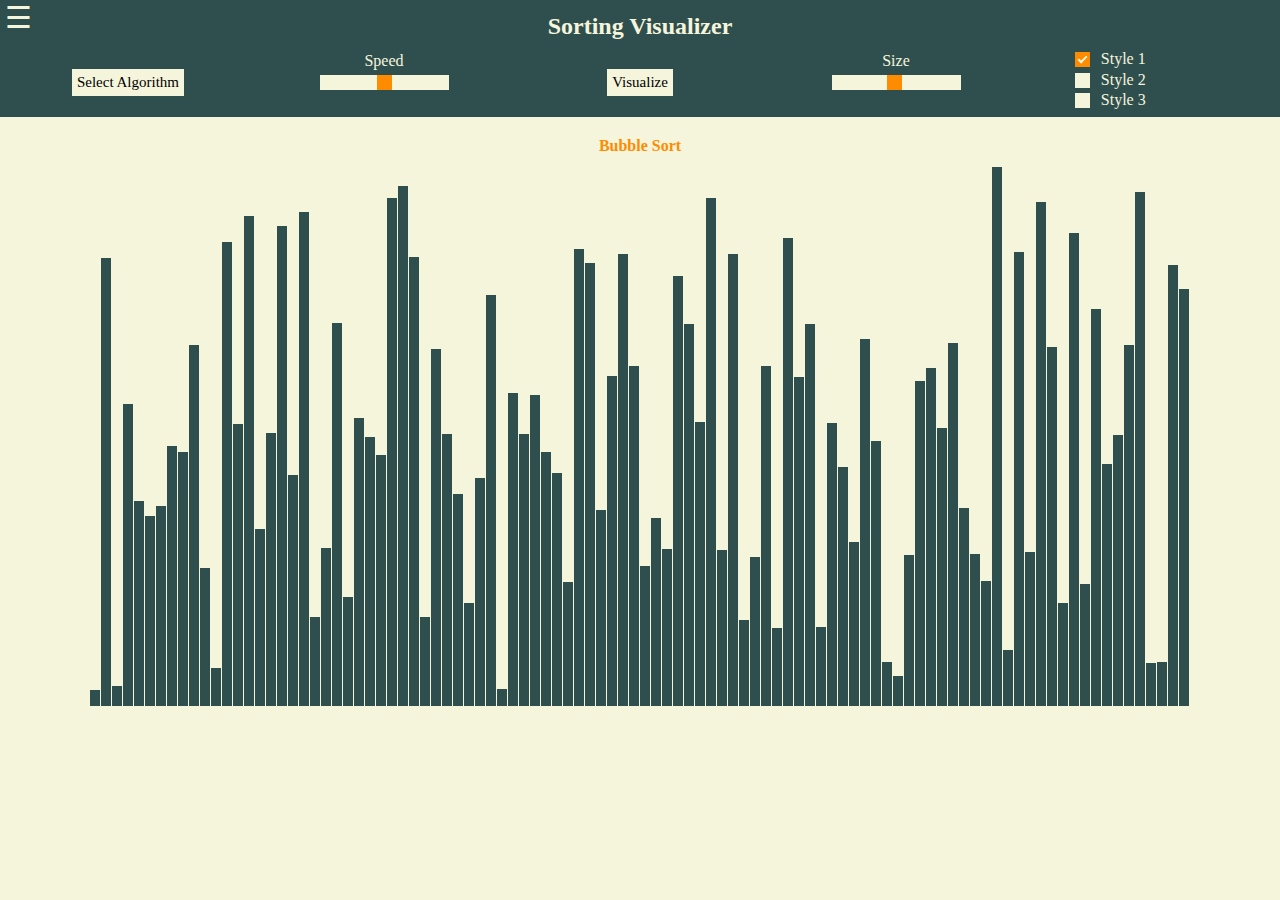
<file: index.html>
<!DOCTYPE html>
<html>
    <head>
        <meta charset="UTF-8">
        <meta name="keywords" content="Algorithm, Visualizer, Sorting">
        <meta name="author" content="Aidan LoStracco">
        <meta name="viewport" content="width=device-width, initial-scale=1.0">
        <title>Algorithm Visualizer</title>
        <link rel="stylesheet" href="./styleSheet.css">
        <link rel="icon" href="./AVlogo.png">
    </head>
    <body>
        <nav id="menu" class="menuScreen">
            <a href="javascript:void(0)" id="closeButton" onclick=closeMenu()>&times;</a>
            <div class="menuScreen-content">
                <a href="./sort/sorting-algo.html">Sorting Visualizer</a>
                <a href="./pathfind/pathfinding-algo.html">Pathfinding Visualizer</a>
            </div>
        </nav>
        <header id="topSection">
            <div>
                <p id="menuButton" onclick="openMenu()">&#9776;</p>
                <h2 id="pageHeading">Sorting Visualizer</h2>
            </div>
            <div class="options">
                <div class="sortColumn">
                    <div class="dropdown">
                        <button class="headerButton">Select Algorithm</button>
                        <div class="dropdownOptions">
                            <p onclick="changeAlgo('Bubble Sort')">Bubble Sort</p>
                            <p onclick="changeAlgo('Heap Sort')">Heap Sort</p>
                            <p onclick="changeAlgo('Insertion Sort')">Insertion Sort</p>
                            <p onclick="changeAlgo('Merge Sort')">Merge Sort</p>
                            <p onclick="changeAlgo('Quick Sort')">Quick Sort</p>
                            <p onclick="changeAlgo('Selection Sort')">Selection Sort</p>
                        </div>
                    </div>
                </div>
                <div class="sortColumn">
                    <p>Speed</p>
                    <input id="speed" class="slider" type="range" min="1" max="5" value="3"/>
                </div>
                <div class="sortColumn">
                    <button id="startButton" class="headerButton" onclick=startStopButton()>Visualize</button>
                </div>
                <div class="sortColumn">
                    <p>Size</p>
                    <input id="size" class="slider" type="range" min="5" max="200" value="100" oninput="generateChart(this.value)"/>
                </div>
                <div class="sortColumn">
                    <label class="box">Style 1
                        <input type="radio" name="colourSelector" checked="checked" onclick="changeStyle('beige', 'darkslategrey', 'darkorange', 'orange')"/>
                        <span class="checkbox"></span>
                    </label>
                    <label class="box">Style 2
                        <input type="radio" name="colourSelector" onclick="changeStyle('#01C8EE', '#101B37', '#E41376', '#ED5EA1')"/>
                        <span class="checkbox"></span>
                    </label>
                    <label class="box">Style 3
                        <input type="radio" name="colourSelector" onclick="changeStyle('grey', 'black', 'white', 'lightgrey')"/>
                        <span class="checkbox"></span>
                    </label>
                </div>
            </div>
        </header>
        <h4 id="algoTitle">Bubble Sort</h4>
        <div id="barChart">    
        </div>
        <script src="./sort/functionality-s.js" defer></script>
        <script src="./sort/sortAlgos.js" defer></script>
    </body>
</html>
</file>
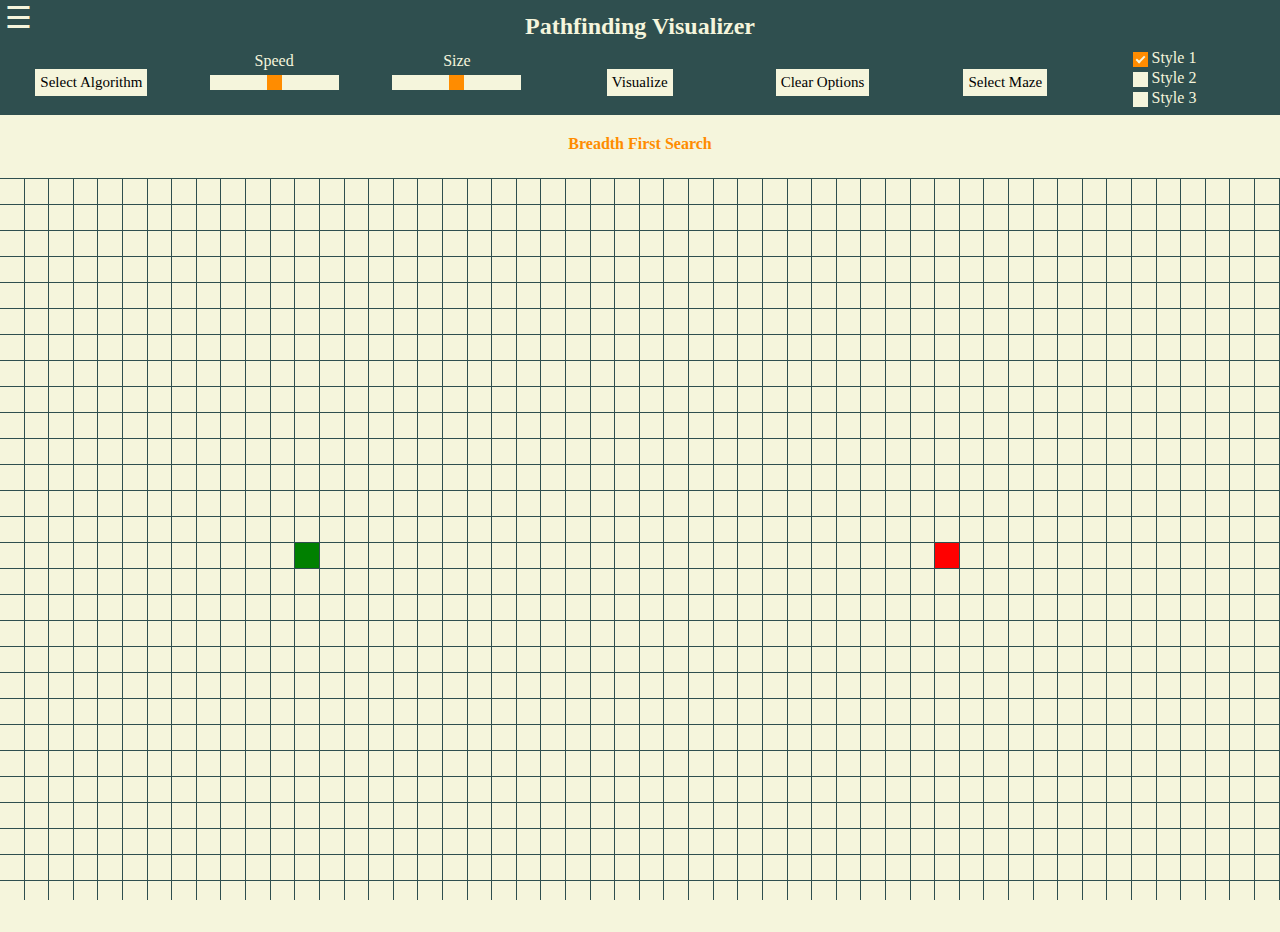
<file: pathfind/pathfinding-algo.html>
<!DOCTYPE html>
<html>
    <head>
        <meta charset="UTF-8">
        <meta name="keywords" content="Algorithm, Visualizer, Pathfinding">
        <meta name="author" content="Aidan LoStracco">
        <meta name="viewport" content="width=device-width, initial-scale=1.0">
        <title>Algorithm Visualizer</title>
        <link rel="stylesheet" href="../styleSheet.css">
        <link rel="icon" href="../AVlogo.png">
        <script src="https://ajax.googleapis.com/ajax/libs/jquery/3.6.0/jquery.min.js"></script>
    </head>
    <body id="body">
        <nav id="menu" class="menuScreen">
            <a href="javascript:void(0)" id="closeButton" onclick=closeMenu()>&times;</a>
            <div class="menuScreen-content">
                <a href="../sort/sorting-algo.html">Sorting Visualizer</a>
                <a href="../pathfind/pathfinding-algo.html">Pathfinding Visualizer</a>
            </div>
        </nav>
        <header id="topSection">
            <div>
                <p id="menuButton" onclick="openMenu()">&#9776;</p>
                <h2 id="pageHeading">Pathfinding Visualizer</h2>
            </div>
            <div class="options">
                <div class="pathfindColumn">
                    <div class="dropdown">
                        <button class="headerButton">Select Algorithm</button>
                        <div class="dropdownOptions">
                            <p onclick="changeAlgo('Breadth First Search')">Breadth First Search</p>
                            <p onclick="changeAlgo('Depth First Search')">Depth First Search</p>
                        </div>
                    </div>
                </div>
                <div class="pathfindColumn">
                    <p>Speed</p>
                    <input id="speed" class="slider" type="range" min="1" max="5" value="3"/>
                </div>
                <div class="pathfindColumn">
                    <p>Size</p>
                    <input id="size" class="slider" type="range" min="1" max="3" value="2" oninput="generateGrid(this.value)"/>
                </div>
                <div class="pathfindColumn">
                    <button id="startButton" class="headerButton" onclick=startStopButton()>Visualize</button>
                </div>
                <div class="pathfindColumn">
                    <div class="dropdown">
                        <button class="headerButton">Clear Options</button>
                        <div class="dropdownOptions">
                            <p onclick="clearWalls()" style="font-size: 14px">Clear Walls</p>
                            <p onclick="clearPath()" style="font-size: 14px">Clear Path</p>
                            <p onclick="generateGrid(size.value)" style="font-size: 14px">Clear Board</p>
                        </div>
                    </div>
                </div>
                <div class="pathfindColumn">
                    <div class="dropdown">
                        <button class="headerButton">Select Maze</button>
                        <div class="dropdownOptions">
                            <p onclick="randomWalls()">Random Walls</p>
                        </div>
                    </div>
                </div>
                <div class="pathfindColumn">
                    <label class="box">Style 1
                        <input type="radio" name="colourSelector" checked="checked" onclick="changeStyle('beige', 'darkslategrey', 'darkorange', 'orange')"/>
                        <span class="checkbox"></span>
                    </label>
                    <label class="box">Style 2
                        <input type="radio" name="colourSelector" onclick="changeStyle('#01C8EE', '#101B37', '#E41376', '#ED5EA1')"/>
                        <span class="checkbox"></span>
                    </label>
                    <label class="box">Style 3
                        <input type="radio" name="colourSelector" onclick="changeStyle('grey', 'black', 'white', 'lightgrey')"/>
                        <span class="checkbox"></span>
                    </label>
                </div>
            </div>
        </header>
        <h4 id="algoTitle">Breadth First Search</h4>
        <div id="grid" onmousedown="activateWalls()" onmouseup="deactivateWalls()">

        </div>
        <script src="functionality-pf.js" defer></script>
        <script src="pathAlgos.js" defer></script>
        <script src="mazeAlgos.js" defer></script>
        <script src="graph.js" defer></script>
    </body>
</html>
</file>
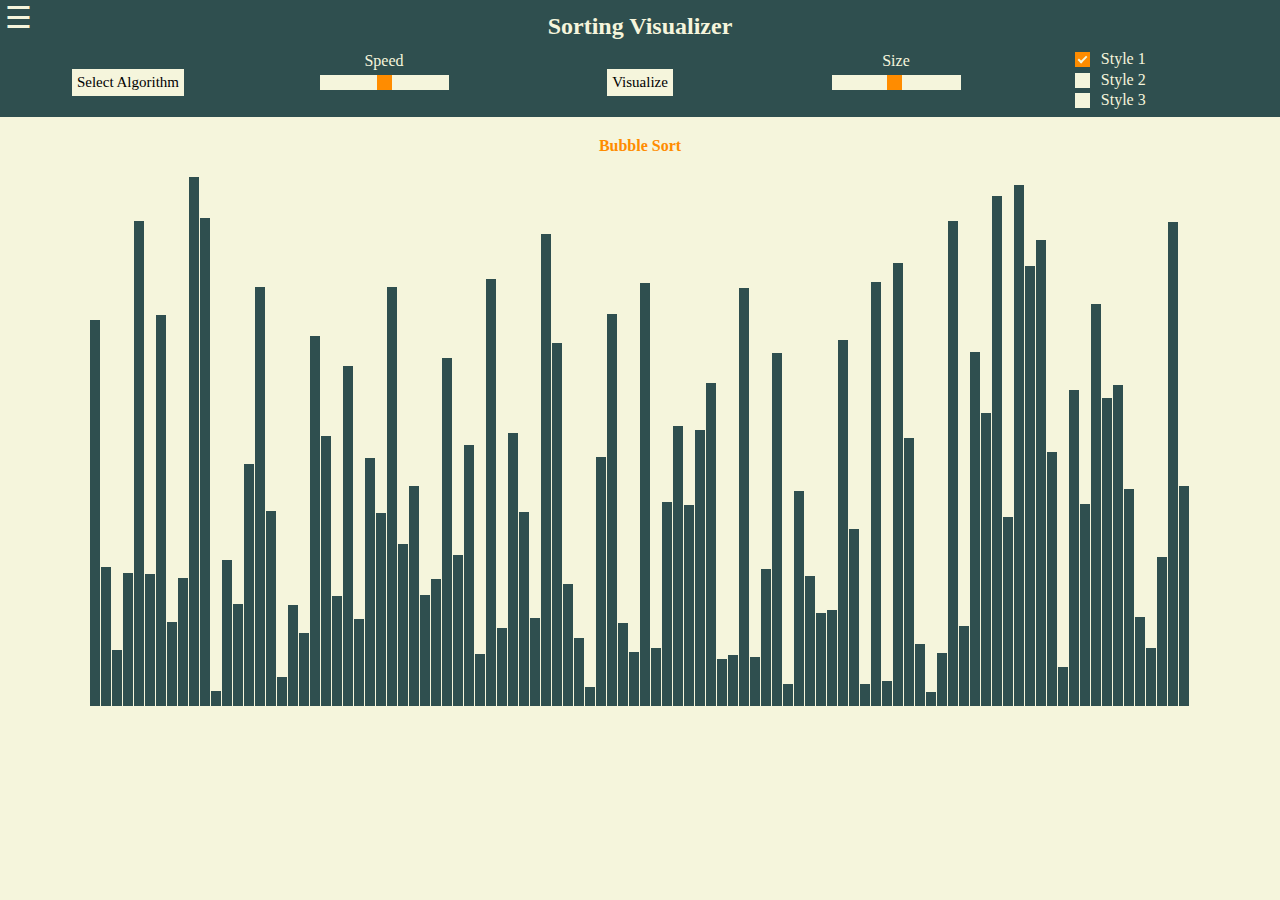
<file: sort/sorting-algo.html>
<!DOCTYPE html>
<html>
    <head>
        <meta charset="UTF-8">
        <meta name="keywords" content="Algorithm, Visualizer, Sorting">
        <meta name="author" content="Aidan LoStracco">
        <meta name="viewport" content="width=device-width, initial-scale=1.0">
        <title>Algorithm Visualizer</title>
        <link rel="stylesheet" href="../styleSheet.css">
        <link rel="icon" href="../AVlogo.png">
    </head>
    <body>
        <nav id="menu" class="menuScreen">
            <a href="javascript:void(0)" id="closeButton" onclick=closeMenu()>&times;</a>
            <div class="menuScreen-content">
                <a href="../sort/sorting-algo.html">Sorting Visualizer</a>
                <a href="../pathfind/pathfinding-algo.html">Pathfinding Visualizer</a>
            </div>
        </nav>
        <header id="topSection">
            <div>
                <p id="menuButton" onclick="openMenu()">&#9776;</p>
                <h2 id="pageHeading">Sorting Visualizer</h2>
            </div>
            <div class="options">
                <div class="sortColumn">
                    <div class="dropdown">
                        <button class="headerButton">Select Algorithm</button>
                        <div class="dropdownOptions">
                            <p onclick="changeAlgo('Bubble Sort')">Bubble Sort</p>
                            <p onclick="changeAlgo('Heap Sort')">Heap Sort</p>
                            <p onclick="changeAlgo('Insertion Sort')">Insertion Sort</p>
                            <p onclick="changeAlgo('Merge Sort')">Merge Sort</p>
                            <p onclick="changeAlgo('Quick Sort')">Quick Sort</p>
                            <p onclick="changeAlgo('Selection Sort')">Selection Sort</p>
                        </div>
                    </div>
                </div>
                <div class="sortColumn">
                    <p>Speed</p>
                    <input id="speed" class="slider" type="range" min="1" max="5" value="3"/>
                </div>
                <div class="sortColumn">
                    <button id="startButton" class="headerButton" onclick=startStopButton()>Visualize</button>
                </div>
                <div class="sortColumn">
                    <p>Size</p>
                    <input id="size" class="slider" type="range" min="5" max="200" value="100" oninput="generateChart(this.value)"/>
                </div>
                <div class="sortColumn">
                    <label class="box">Style 1
                        <input type="radio" name="colourSelector" checked="checked" onclick="changeStyle('beige', 'darkslategrey', 'darkorange', 'orange')"/>
                        <span class="checkbox"></span>
                    </label>
                    <label class="box">Style 2
                        <input type="radio" name="colourSelector" onclick="changeStyle('#01C8EE', '#101B37', '#E41376', '#ED5EA1')"/>
                        <span class="checkbox"></span>
                    </label>
                    <label class="box">Style 3
                        <input type="radio" name="colourSelector" onclick="changeStyle('grey', 'black', 'white', 'lightgrey')"/>
                        <span class="checkbox"></span>
                    </label>
                </div>
            </div>
        </header>
        <h4 id="algoTitle">Bubble Sort</h4>
        <div id="barChart">    
        </div>
        <script src="functionality-s.js" defer></script>
        <script src="sortAlgos.js" defer></script>
    </body>
</html>
</file>
<file: styleSheet.css>
:root {
    --mainColour: beige;
    --secondaryColour: darkslategrey;
    --tertiaryColour: darkorange;
    --tertiaryColour2: orange;
}

html, body {
    background-color: var(--mainColour);
    margin: 0;
    padding: 0;
    height: 100%;
    overflow: hidden;
}

p, label {
    margin: 0;
    padding: 5px;
    font-family: 'Segoe UI';
    font-weight: 500;
}

.sortColumn {
    width: 20%;
    text-align: center;
    float: left;
    color: var(--mainColour)
}

.pathfindColumn {
    width: 14.28%;
    text-align: center;
    float: left;
    color: var(--mainColour)
}

.options:after {
    content: "";
    display: table;
    clear: both;
}

/* Header Buttons */
.headerButton {
    font-size: 15px;
    font-family: 'Segoe UI';
    font-weight: 500;
    margin-top: 22px;
    margin-bottom: 3px;
    padding: 5px;
    background-color: var(--mainColour);
    border: none;
    cursor: pointer;
    transition: transform .2s;
}

.headerButton:hover {
    transform: scale(1.2);
}

/* Dropdowns */
.dropdown {
    display: inline-block;
    position: relative;
}

.dropdownOptions {
    display: none;
    position: absolute;
    background-color: var(--tertiaryColour);
    box-shadow: 0px 8px 16px 0px rgba(0,0,0,0.2);
    z-index: 200;
    cursor: pointer;
}

.dropdownOptions p {
    color: var(--mainColour);
    padding: 12px;
    margin: 0;
}

.dropdown:hover .dropdownOptions {
    display: block;
}

.dropdown:hover .headerButton {
    transform: scale(1.2);
}

.dropdownOptions p:hover {
    background-color: var(--tertiaryColour2);
}

/* Slider */
.slider {
    appearance: none;
    margin: 0;
    background-color: var(--mainColour);
}

.slider::-webkit-slider-thumb {
    appearance: none;
    background-color: var(--tertiaryColour);
    height: 15px;
    width: 15px;
    cursor: pointer;
}

.slider::-webkit-slider-thumb:hover {
    transform: scale(1.2);
}

/* Checkbox */
.box {
    display: block;
    position: relative;
    text-align: left;
    padding: 0;
    padding-top: 1%;
    padding-left: 30%;
    cursor: pointer;    
}

.box input {
    position: absolute;
    opacity: 0;
    cursor: pointer;
    height: 0;
    width: 0;
}

.checkbox {
    position: absolute;
    top: 23%;
    left: 20%;
    height: 15px;
    width: 15px;
    background-color: var(--mainColour);
}

.box:hover input ~ .checkbox {
    opacity: 0.7;
}

.box input:checked ~ .checkbox {
    background-color: var(--tertiaryColour);
}

.box input:checked ~ .checkbox:after {
    display: block;
}

.checkbox:after {
    content: "";
    position: absolute;
    display: none;
}

.box .checkbox:after {
    left: 5px;
    top: 2px;
    width: 3px;
    height: 7px;
    border: solid var(--mainColour);
    border-width: 0 2px 2px 0;
    -webkit-transform: rotate(45deg);
    -ms-transform: rotate(45deg);
    transform: rotate(45deg);
}

/* Bars */
.bar {
    background-color: var(--secondaryColour);
    margin-right: 1px;
    display: inline-block;
}

/* Menu */
.menuScreen {
    height: 100%;
    width: 0;
    overflow-x: hidden;
    background-color: rgba(0,0,0, 0.9);
    transition: 0.5s;
    z-index: 2;
    position: fixed;
    top: 0;
    left: 0;
}

.menuScreen-content {
    width: 100%;
    text-align: center;
    position: relative;
    top: 25%;
}

.menuScreen a {
    font-size: 40px;
    font-family: 'Segoe UI';
    padding: 15px;
    color: grey;
    transition: 0.3s;
    text-decoration: none;
    display: block;
}

.menuScreen a:hover, .menuScreen a:focus {
    color: white;
}

.menuScreen #closeButton {
    position: absolute;
    right: 20px;
    font-size: 50px;
}

.row {
    
    display: flex;
}

.node {
    display: inline-block;
    height: 24px;
    width: 24px;
    overflow: hidden;
    position: relative;
    border-right: 1px solid var(--secondaryColour);
    border-top: 1px solid var(--secondaryColour);
    
}

.node:hover {
    opacity: 0.8;
}

.wall {
    background-color: black;
}

.visited {
    background-color: var(--tertiaryColour);
    transition: 1s;
}

.current {
    background-color: yellow;
}

.start {
    background-color: green;
    cursor: pointer;
}

.target {
    background-color: red;
    cursor: pointer;
}


#menuButton {
    font-size: 30px;
    cursor: pointer;
    color: var(--mainColour);
    display: inline-block;
    position: absolute;
    z-index: 1;
    padding-top: 0;
}

#closeButton {
    padding: 0;
    margin: 0;
}

#pageHeading {
    display: inline-block;
    text-align: center;
    color: var(--mainColour);
    margin: 0;
    padding-bottom: 0.6%;
    font-family: 'Segoe UI';
    width: 100%;
    padding-top: 1%;
    position: relative;
}

#topSection {
    background-color: var(--secondaryColour);
    width: 100vw;
    padding-bottom: 8px;
}

#container {
    text-align: center;
}

#barChart {
    position: relative;
    height: 350px;
    text-align: center;
    transform: scaleY(-1);
}

#algoTitle {
    margin: 0;
    padding-top: 20px;
    padding-bottom: 25px;
    text-align: center;
    font-family: 'Segoe UI';
    color: var(--tertiaryColour);
}
</file>
